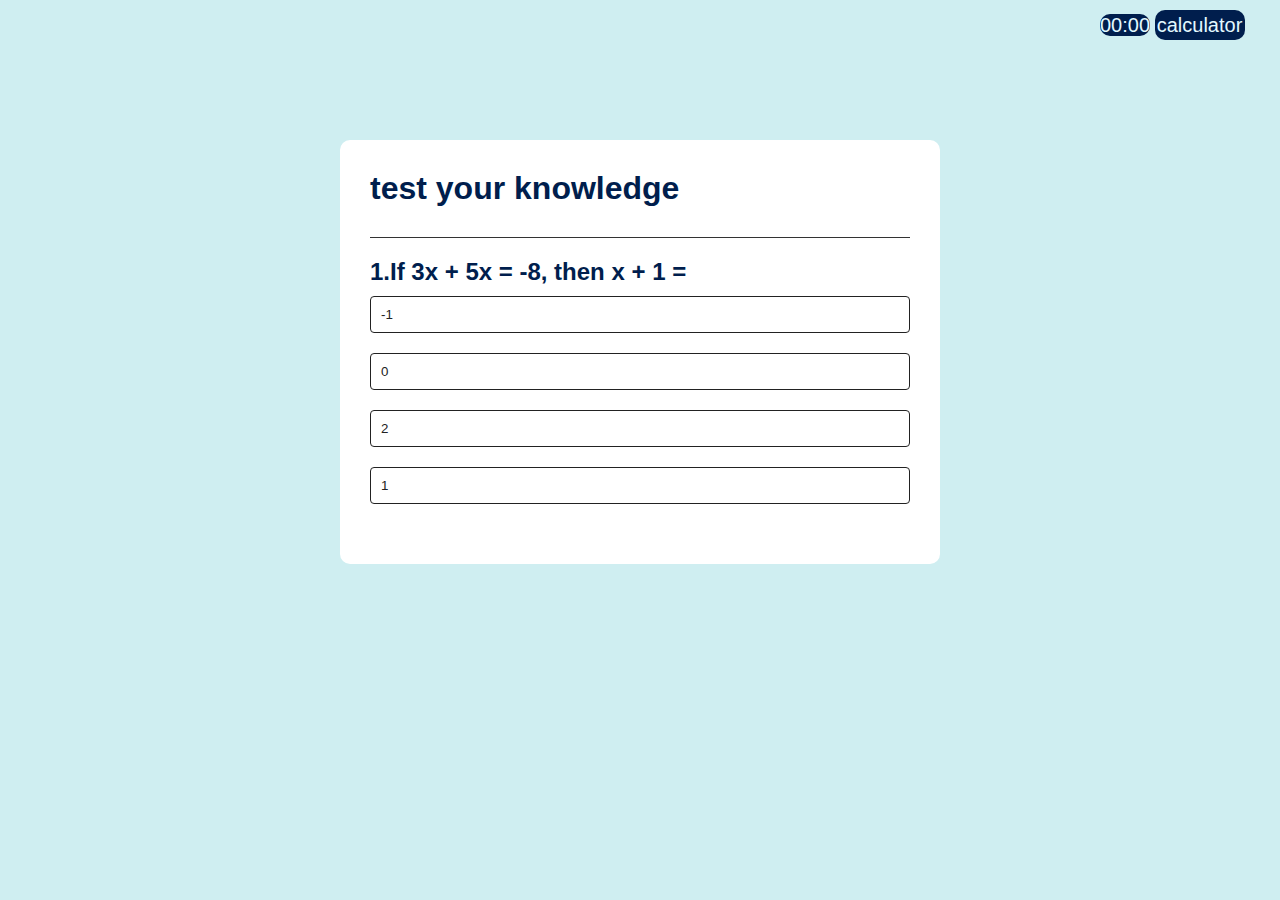
<file: Calculator/index.html>
<!DOCTYPE html>
<html lang="en">
<head>
    <meta charset="UTF-8">
    <meta name="viewport" content="width=device-width, initial-scale=1.0">
    <title>quiz web app</title>
    <link rel="stylesheet" href="style.css">
    <script type="text/javascript">
        function goToNextPage(){
            window.open("calculatorApplication.html","_blank");
        }
    </script>
</head>
<body>
    <div class="calculator">
        <span  id="timer">00:00</span>
        <button id = "logo"onclick="goToNextPage()">calculator</button>
    </div>
    <div class="app">
       <h1>test your knowledge</h1>  
       <div class="quiz">
    <h2 id ="question">question goes here</h2>
    <div id="answer-buttons">
        <button class="btn">Answer 1</button>
        <button class="btn">Answer 2</button>
        <button class="btn">Answer 3</button>
        <button class="btn">Answer 4</button>
    </div>
    <button id="next-btn">Next</button>  
    </div>
    </div>
    
    <script src="script.js"></script>
    <script src="timer.js"></script>
</body>
</html>
</file>
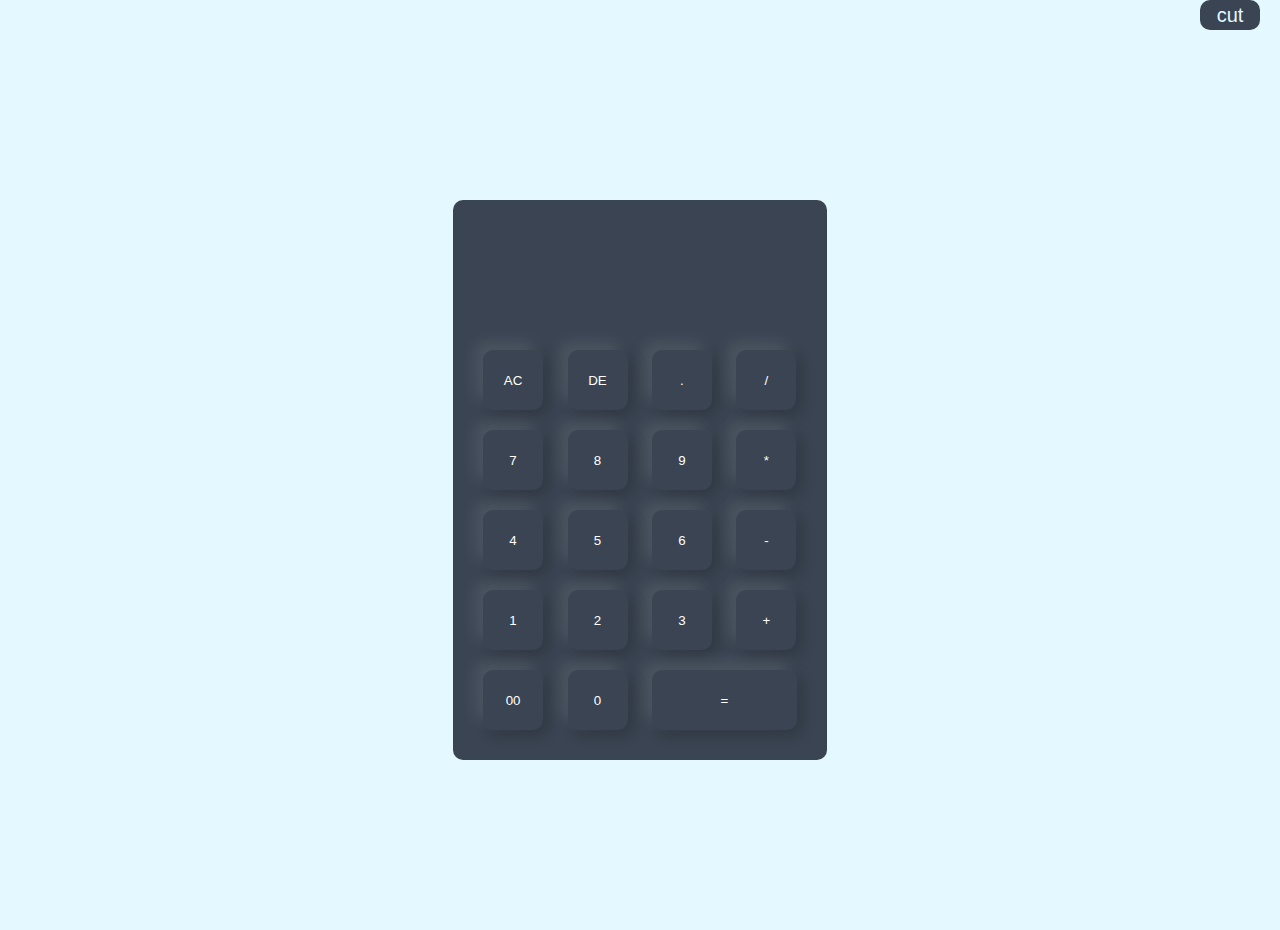
<file: Calculator/calculatorApplication.html>
<!DOCTYPE html>
<html lang="en">
<head>
    <meta charset="UTF-8">
    <meta name="viewport" content="width=device-width, initial-scale=1.0">
    <title>webcalculator</title>
    <link rel="stylesheet" href="calculator.css">
    <script text="text/javascript">
        function goToMainPage(){
            window.location.href="index.html";
        }
    </script>
</head>
<body>
    <div class="cut">
        <button id="cutbutton" onclick="goToMainPage()">cut</button>
    </div>
    <div class="container">
        <div class="calculator">
    <form>
        <div class="display">
            <input type="text" name="display">
        </div>
        <div>
            <input type="button" value="AC" onclick="display.value= ''">
            <input type="button" value="DE" onclick="display.value= display.value.tostring().slice(0,-1)">
            <input type="button" value="." onclick="display.value+= '.'">
            <input type="button" value="/" onclick="display.value+= '/'">
        </div>
        <div>
            <input type="button" value="7" onclick="display.value+= '7'">
            <input type="button" value="8"onclick="display.value+= '8'">
            <input type="button" value="9"onclick="display.value+= '9'">
            <input type="button" value="*"onclick="display.value+= '*'">
        </div>
        <div>
            <input type="button" value="4"onclick="display.value+= '4'">
            <input type="button" value="5"onclick="display.value+= '5'">
            <input type="button" value="6"onclick="display.value+= '6'">
            <input type="button" value="-"onclick="display.value+= '-'">
        </div>
        <div>
            <input type="button" value="1" onclick="display.value += '1'">
            <input type="button" value="2" onclick="display.value+= '2'">
            <input type="button" value="3" onclick="display.value+= '3'">
            <input type="button" value="+" onclick="display.value+= '+'">
        </div>
        <div>
            <input type="button" value="00"onclick="display.value+= '00'">
            <input type="button" value="0"onclick="display.value+= '0'">
            <input type="button" value="=" onclick="display.value=eval(display.value)" class="equal">
        </div>
    </form>
        </div>
        </div>
</body>
</html>
</file>
<file: Calculator/style.css>
*{
    margin: 0;
    padding: 0;
    font-family: 'poopins',sans-serif;
    box-sizing: border-box;
}
body{
    background: #cfeef1

}
 .app{
  background: #fff;
  width:90%;
  max-width: 600px;
  margin: 100px auto 0;
  border-radius: 10px;
  padding: 30px;
}
.app h1{
    font-weight: 25px;
    color: #001e4d;
    font-weight: 600;
    border-bottom: 1px solid #333;
    padding-bottom: 30px;
}
.quiz {
 padding: 20px 0;
}
.quiz h2{
    font-weight: 18px;
    color: #001e4d;
    font-weight: 600;
}
.btn{
    background:#fff;
    color: #222;
    font-weight: 500;
    width: 100%;
    border:1px solid#222;
    padding: 10px;
    margin: 10px 0;
    text-align: left;
    border-radius: 4px;
    cursor: pointer;
    transition: all 0.35s;
}
.btn:hover:not([disabled]){
    background:#222;
    color:#fff;

}
.btn:disabled{
    cursor: no-drop;
}
#next-btn{
    background: #001e4d;
    color:#fff;
    font-weight: 500;
    width: 150px;
    border: 0;
    padding: 10px;
    margin: 20px auto 0;
    border-radius: 4px;
    cursor: pointer;
    display: none;
}

.correct{
    background: #9aeabc;
}
.incorrect{
    background: #ff9393;
}
.calculator{
    padding-left: 1100px;
    padding-top: 10px;
}
#logo{
    border: 0;
    outline: 0;
    font-size: 20px;
    width: 90px;
    background: #001e4d;
    height: 30px;
    border-radius: 10px;
    color: #e3f9ff;
    cursor:pointer;
}
#timer{
    border: 0;
    outline: 0;
    font-size: 20px;
    width: 90px;
    background: #001e4d;
    height: 30px;
    border-radius: 10px;
    color: #e3f9ff;
}
</file>
<file: Calculator/calculator.css>
*{
    margin:0;
    padding:0;
    font-family: 'poppins',sans-serif;
    box-sizing: border-box;
}
.container{
    width: 100%;
    height: 100vh;
    background: #e3f9ff;
    display: flex;
    align-items: center;
    justify-content: center;
}
.calculator{
    background: #3a4452;
    padding: 20px;
    border-radius: 10px;
}
.calculator form input{
    border: 0;
    outline: 0;
    width: 60px;
    height: 60px;
    border-radius: 10px;
    box-shadow: -8px -8px 15px rgba(255, 255, 255, 0.1),5px 5px 15px rgba(0,0,0,0.2);
    background: transparent;
    color: #fff;
    cursor:pointer;
    margin:10px;
}
form .display{
    display: flex;
    justify-content: flex-end;
    margin: 20px 0;
}
form .display input{
    text-align: right;
    flex: 1;
    font-size: 45px;
    box-shadow: none;
}
form input.equal{
    width: 145px;
}
.cut {
    background: #e3f9ff;
    padding-left: 1200px;
}
#cutbutton{
    border: 0;
    outline: 0;
    font-size: 20px;
    width: 60px;
    background: #3a4452;
    height: 30px;
    border-radius: 10px;
    color: #e3f9ff;
    cursor:pointer;
}
</file>
